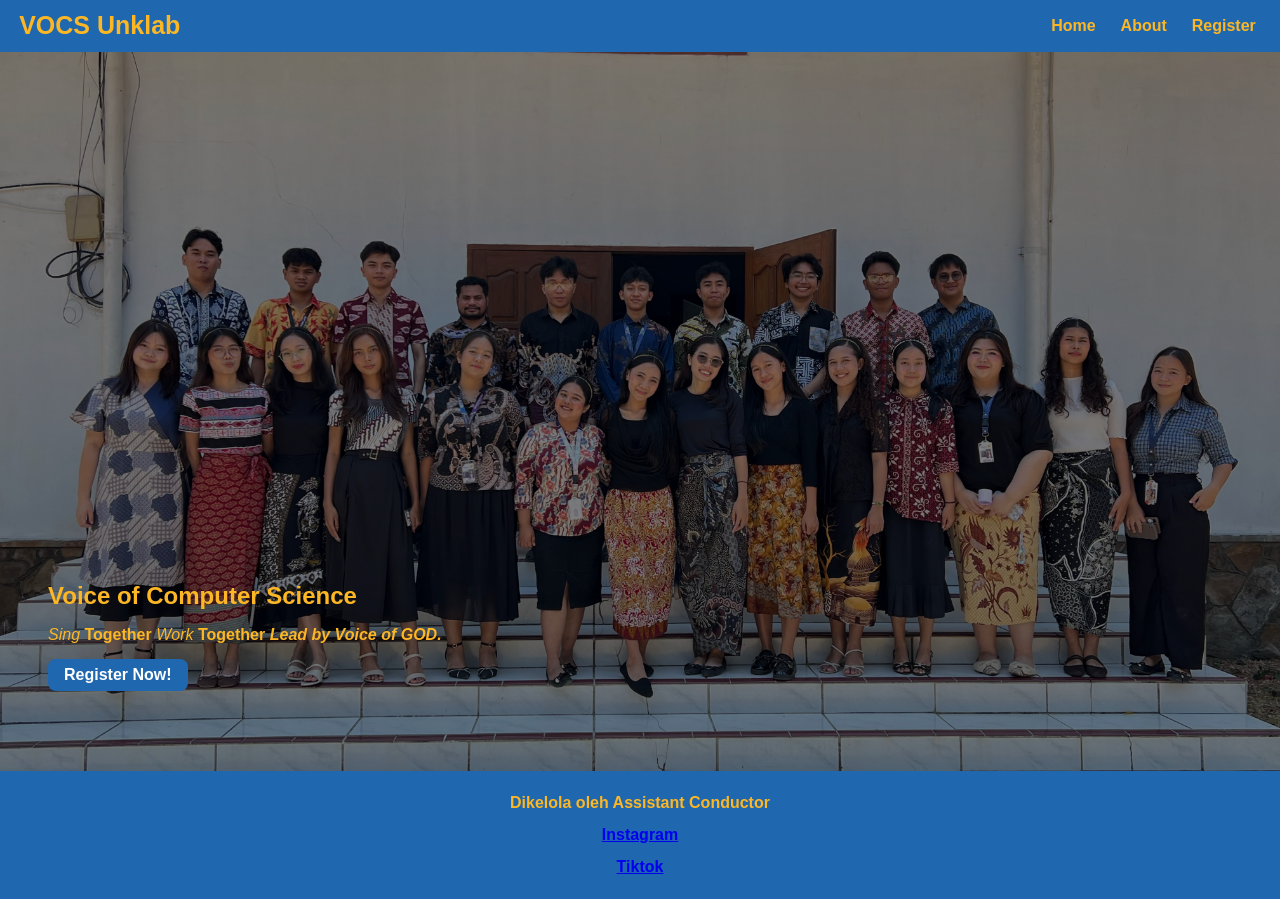
<file: index.html>
<!DOCTYPE html>
<html lang="id">
<head>
    <meta charset="UTF-8">
    <meta name="viewport" content="width=device-width, initial-scale=1.0">
    <title>Voice Of Computer Science</title>
    <link rel="stylesheet" href="style.css">
</head>
<body>
    <!--Header & Navigasi-->
    <header class="site-header">
        <div class="brand">VOCS Unklab</div>
        <nav class="site-nav">
            <ul>
                <li><a href="index.html">Home</a></li>
                <li><a href="tentang.html">About</a></li>
                <li><a href="pendaftaran.html">Register</a></li>
            </ul>
        </nav>
    </header>

    <section class="sampul">
        <div class="hero-teks">
            <h1 id="nama_kiri">Voice of Computer Science</h1>
            <p><em>Sing</em> <strong>Together</strong> <em>Work</em> <strong>Together</strong> <em><strong>Lead by Voice of GOD.</strong></em></p>
            <a class="btn" href="pendaftaran.html">Register Now!</a>
        </div>
    </section>
    <footer class="site-footer" id="kontak">
        <p><strong>Dikelola oleh Assistant Conductor</strong></p>
        <p><a href="https://www.instagram.com/vocs07?utm_source=ig_web_button_share_sheet&stkn=ZDNlZDc0MzIxNw=="><strong>Instagram</strong></a></p>
        <p><a href="https://www.tiktok.com/@vocs07?is_from_webapp=1&sender_device=pc"><strong>Tiktok</strong></a></p>
    </footer>
</body>
</html>
</file>
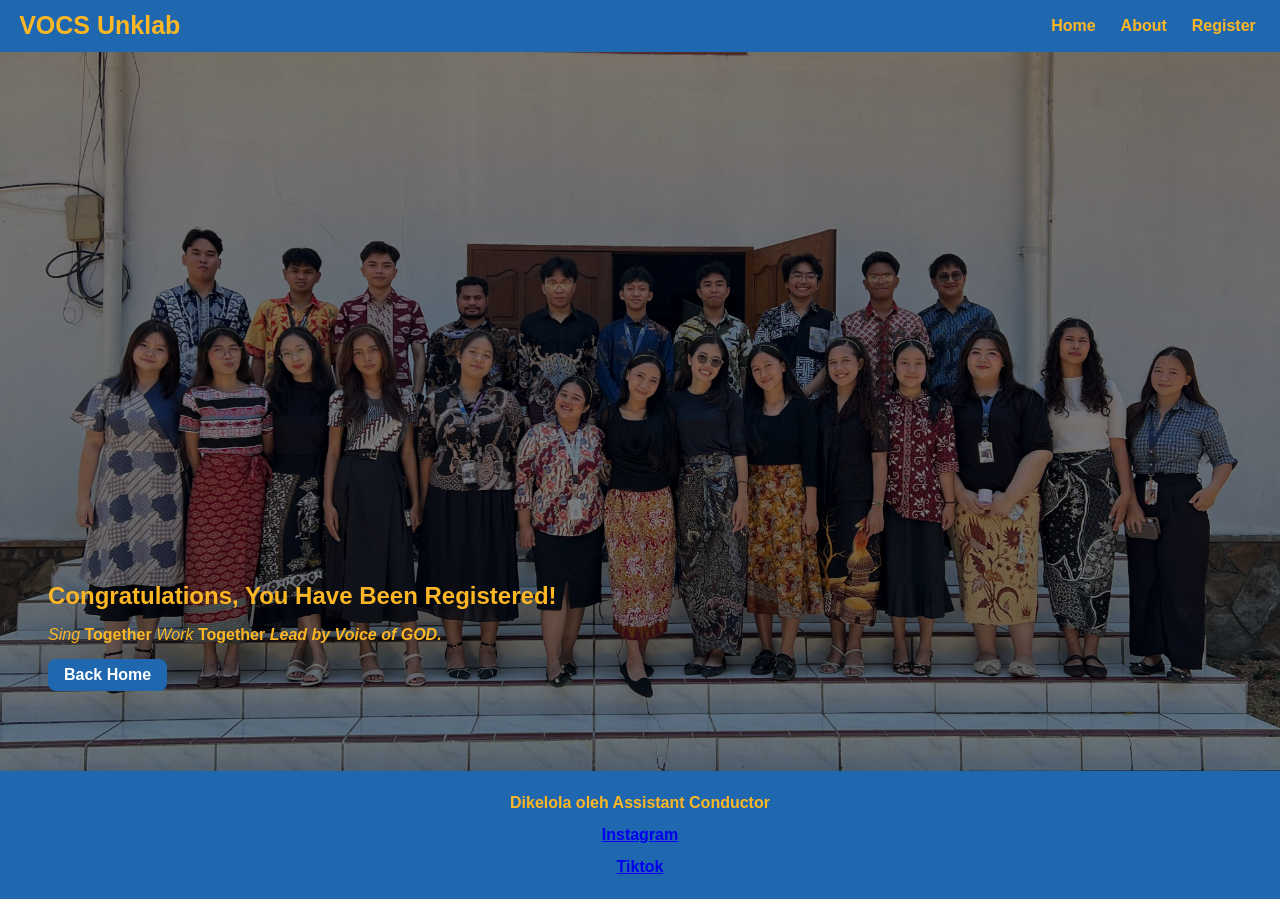
<file: enlisted.html>
<!DOCTYPE html>
<html lang="id">
<head>
    <meta charset="UTF-8">
    <meta name="viewport" content="width=device-width, initial-scale=1.0">
    <title>Voice Of Computer Science</title>
    <link rel="stylesheet" href="style.css">
</head>
<body>
    <!--Header & Navigasi-->
    <header class="site-header">
        <div class="brand">VOCS Unklab</div>
        <nav class="site-nav">
            <ul>
                <li><a href="index.html">Home</a></li>
                <li><a href="tentang.html">About</a></li>
                <li><a href="pendaftaran.html">Register</a></li>
            </ul>
        </nav>
    </header>

    <section class="sampul">
        <div class="hero-teks">
            <h1 id="nama_kiri">Congratulations, You Have Been Registered!</h1>
            <p><em>Sing</em> <strong>Together</strong> <em>Work</em> <strong>Together</strong> <em><strong>Lead by Voice of GOD.</strong></em></p>
            <a class="btn" href="index.html">Back Home</a>
        </div>
    </section>
    <footer class="site-footer" id="kontak">
        <p><strong>Dikelola oleh Assistant Conductor</strong></p>
        <p><a href="https://www.instagram.com/vocs07?utm_source=ig_web_button_share_sheet&stkn=ZDNlZDc0MzIxNw=="><strong>Instagram</strong></a></p>
        <p><a href="https://www.tiktok.com/@vocs07?is_from_webapp=1&sender_device=pc"><strong>Tiktok</strong></a></p>
    </footer>
</body>
</html>
</file>
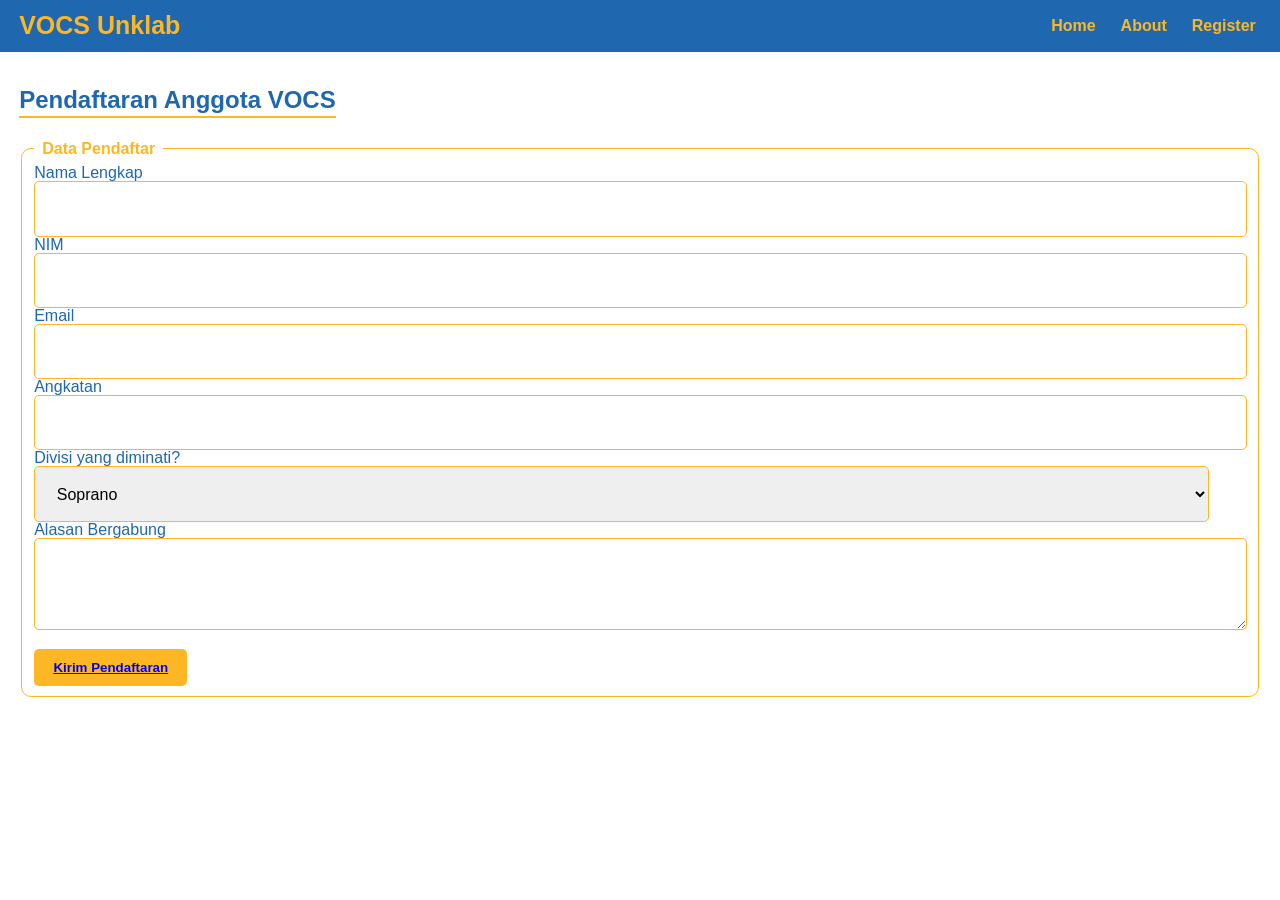
<file: pendaftaran.html>
<!DOCTYPE html>
<html lang="id">
<head>
    <meta charset="UTF-8">
    <meta name="viewport" content="width=device-width, initial-scale=1.0">
    <title>Voice Of Computer Science</title>
    <link rel="stylesheet" href="style.css">
</head>
<body>
    <header class="site-header">
        <div class="brand">VOCS Unklab</div>
        <nav class="site-nav">
            <ul>
                <li><a href="index.html">Home</a></li>
                <li><a href="tentang.html">About</a></li>
                <li><a href="pendaftaran.html">Register</a></li>
            </ul>
        </nav>
    </header>

    <section id="daftar">
        <h2>Pendaftaran Anggota VOCS</h2>
        <form action="#" method="post">
            <fieldset>
                <legend>Data Pendaftar</legend>

                <label for="nama">Nama Lengkap</label>
                <input type="text" id="nama" name="nama" required />

                <label for="nim">NIM</label>
                <input type="text" id="nim" name="nim" required />

                <label for="email">Email</label>
                <input type="email" id="email" name="email" required />

                <label for="angkatan">Angkatan</label>
                <input type="number" id="angkatan" name="angkatan" min="2015" max="2030" />

                <label for="minat">Divisi yang diminati?</label>
                <select id="minat" name="minat">
                    <option>Soprano</option>
                    <option>Alto</option>
                    <option>Tenor</option>
                    <option>Bass</option>
                </select>

                <label for="alasan">Alasan Bergabung</label>
                <textarea id="alasan" name="alasan" rows="3"></textarea>

                <button type="submit"><a href="enlisted.html">Kirim Pendaftaran</a></button>
            </fieldset>
        </form>
    </section>
</body>
</file>
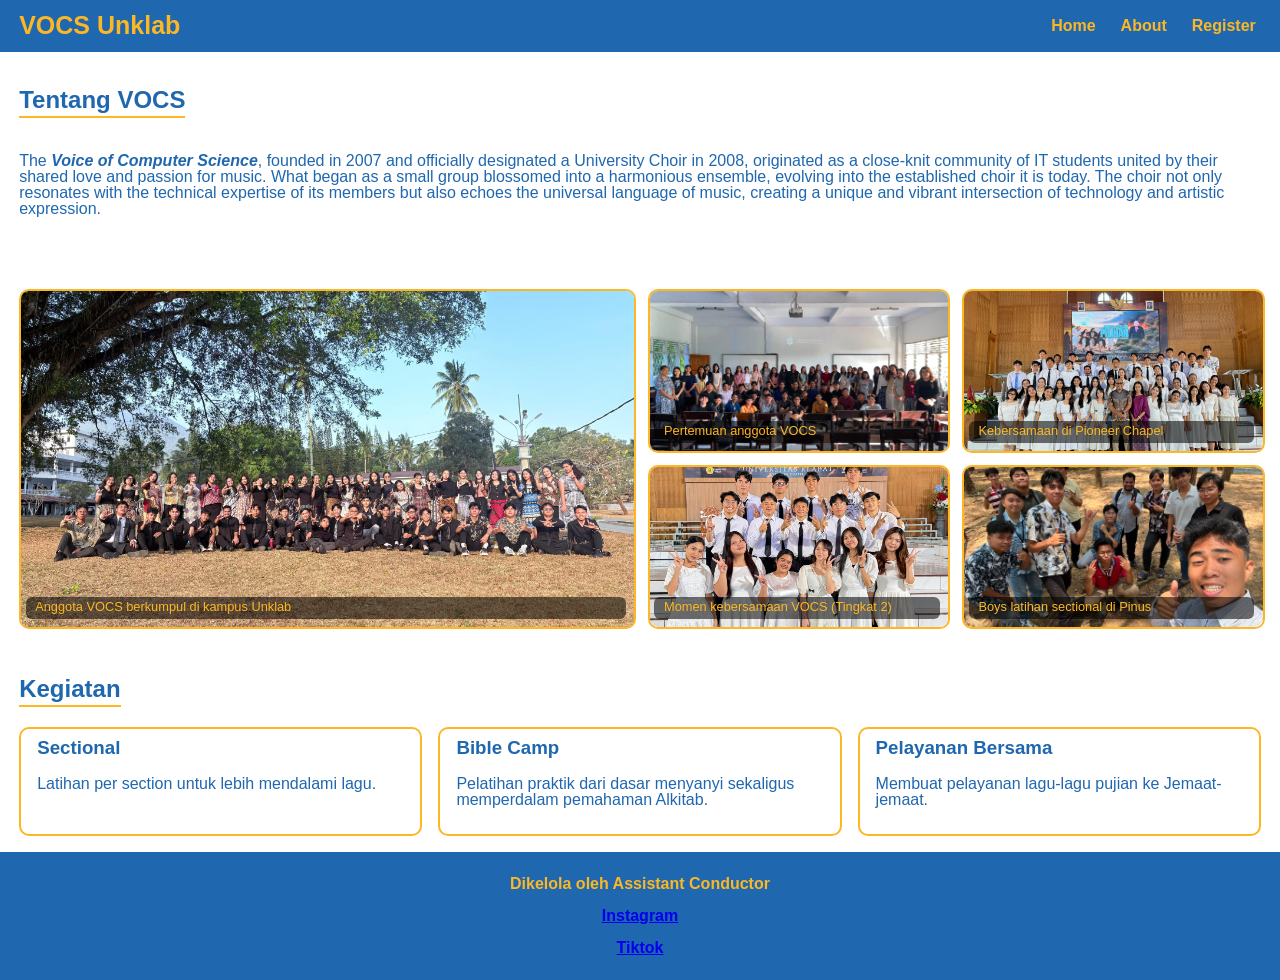
<file: tentang.html>
<!DOCTYPE html>
<html lang="id">
<head>
    <meta charset="UTF-8">
    <meta name="viewport" content="width=device-width, initial-scale=1.0">
    <title>Voice Of Computer Science</title>
    <link rel="stylesheet" href="style.css">
</head>
<body>
    <!--Header & Navigasi-->
    <header class="site-header">
        <div class="brand">VOCS Unklab</div>
        <nav class="site-nav">
            <ul>
                <li><a href="index.html">Home</a></li>
                <li><a href="tentang.html">About</a></li>
                <li><a href="pendaftaran.html">Register</a></li>
            </ul>
        </nav>
    </header>
    <section id="tentang">
        <h2>Tentang VOCS</h2>
        <p>The <em><strong>Voice of Computer Science</strong></em>, founded in 2007 and officially designated a University Choir in 2008, originated as a close-knit community of IT students united by their shared love and passion for music. What began as a small group blossomed into a harmonious ensemble, evolving into the established choir it is today. The choir not only resonates with the technical expertise of its members but also echoes the universal language of music, creating a unique and vibrant intersection of technology and artistic expression.</p>
    </section>

    <section id="tentang">
        <div class="grid galeri">
            <figure class="utama">
                <img src="WhatsApp Image 2026-09-27 at 22.08.18.jpeg" alt="Anggota VOCS berfoto bersama di lapangan kampus" />
                <figcaption>Anggota VOCS berkumpul di kampus Unklab</figcaption>
            </figure>
            <figure>
                <img src="WhatsApp Image 2026-09-27 at 22.07.26.jpeg" alt="Anggota VOCS berfoto bersama di dalam kelas" />
                <figcaption>Pertemuan anggota VOCS</figcaption>
            </figure>
            <figure>
                <img src="WhatsApp Image 2026-09-27 at 22.06.48.jpeg" alt="Anggota VOCS berfoto di Pioneer Chapel Unklab" />
                <figcaption>Kebersamaan di Pioneer Chapel</figcaption>
            </figure>
            <figure>
                <img src="WhatsApp Image 2026-09-27 at 22.07.27.jpeg" alt="Anggota VOCS berfoto bersama di Pioneer Chapel Unklab" />
                <figcaption>Momen kebersamaan VOCS (Tingkat 2)</figcaption>
            </figure>
            <figure>
                <img src="WhatsApp Image 2026-09-29 at 12.33.37.jpeg" alt="Anggota boys VOCS berfoto saat sectional" />
                <figcaption>Boys latihan sectional di Pinus</figcaption>
            </figure>
        </div>
    </section>

    <section id="kegiatan">
        <h2>Kegiatan</h2>
        <div class="grid">
            <article class="card">
                <h3>Sectional</h3>
                <p>Latihan per section untuk lebih mendalami lagu.</p>
            </article>
            <article class="card">
                <h3>Bible Camp</h3>
                <p>Pelatihan praktik dari dasar menyanyi sekaligus memperdalam pemahaman Alkitab.</p>
            </article>
            <article class="card">
                <h3>Pelayanan Bersama</h3>
                <p>Membuat pelayanan lagu-lagu pujian ke Jemaat-jemaat.</p>
            </article>
        </div>
    </section>
    <footer class="site-footer" id="kontak">
        <p><strong>Dikelola oleh Assistant Conductor</strong></p>
        <p><a href="https://www.instagram.com/vocs07?utm_source=ig_web_button_share_sheet&stkn=ZDNlZDc0MzIxNw=="><strong>Instagram</strong></a></p>
        <p><a href="https://www.tiktok.com/@vocs07?is_from_webapp=1&sender_device=pc"><strong>Tiktok</strong></a></p>
    </footer>
</body>
</html>
</file>
<file: style.css>
body{
    background-color: white;
    margin: 0;
    font-family: Verdana, Geneva, Tahoma, sans-serif;
    color: #1f67af;
    line-height: 1;
}

.brand {
    color: #fdb724;
    font-weight: 700;
    font-size: 25px;
    text-align: center;
}

.site-nav ul{
    display: flex;
    gap: 25px;
    list-style: none;
    margin: 0;
    padding: 5px;
}

.site-nav a{
    text-decoration: none;
    color: #fdb724;
    font-weight: 700;
    font-size: 16px;
}

.site-nav a:hover{
    color: white;
}

.sampul {
    position: relative;
    text-align: left;
    color: #fdb724;
    text-align: left;
    padding: 32rem 2rem 5rem 3rem;
    background: linear-gradient(rgba(0, 0, 0, 0.5),rgba(0, 0, 0, 0.5)), url("VOCS_Mars_Unklab.jpeg") no-repeat center/cover;
}

.site-header {
    display: flex;
    justify-content: space-between;
    align-items: center;
    background-color:#1f67af;
    padding: 0.8rem 1.2rem;
    position: sticky;
    top: 0;
    z-index: 1000;
}

.btn{
    display: inline-block;
    background: #1f67af;
    color: white;
    font-weight: 600;
    padding: 0.5rem 1rem;
    text-decoration: none;
    border-radius: 8px;
    transition: background 0.2s ease;
}

.btn:hover{
    background: #fdb724;
    color: #1f67af;
}

section{
    padding: 1rem 1.2rem;
}

h2 {
    border-bottom: 2px solid #fdb724;
    display: inline-block;
    padding-bottom: 4px;
}

.grid {
    display: grid;
    grid-template-columns: repeat(auto-fit, minmax(300px, 1fr));
    gap: 1rem;
}

.card {
    border: 2px solid #fdb724;
    border-radius: 10px;
    padding: 0.6rem 1rem;
}

.card h3 {
    margin-top: 0;
}


.galeri {
    grid-template-columns: repeat(4, 1fr);
    grid-auto-rows: 160px;
    margin-top: 1.5rem;
}

.galeri figure {
    margin: 0;
    position: relative;
}

.galeri .utama {
    grid-column: span 2;
    grid-row: span 2;
}

.galeri img {
    width: 100%;
    height: 100%;
    object-fit: cover;
    border-radius: 10px;
    border: 2px solid #fdb724;
    display: block;
}

.galeri figcaption {
    position: absolute;
    left: 0;
    right: 0;
    bottom: 0;
    margin: 0.4rem;
    padding: 0.3rem 0.6rem;
    background: rgba(0, 0, 0, 0.55);
    color: #fdb724;
    font-size: 0.8rem;
    border-radius: 6px;
}

@media (max-width: 700px) {
    .galeri {
        grid-template-columns: repeat(2, 1fr);
        grid-auto-rows: 140px;
    }
    .galeri .utama {
        grid-column: span 2;
        grid-row: span 1;
    }
}

fieldset {
    border: 1px solid #fdb724;
    border-radius: 10px;
    margin-bottom: 1.2rem;
}

legend {
    padding: 0.2rem 0.5rem;
    color: #fdb724;
    font-weight: bold;
}

input, select, textarea {
    width: 97%;
    padding: 1.1rem;
    border: 1px solid #fdb724;
    border-radius: 5px;
    font-family: inherit;
    font-size: 1rem;
}

textarea {
    resize: vertical;
}

button {
    margin-top: 1rem;
    padding: 0.7rem 1.2rem;
    border-radius: 5px;
    font-weight: 700;
    border: none;
    background: #fdb724;
    color: white;
    cursor: pointer;
    transition: background 0.2s ease;
}

button:hover {
    background-color: #1f67af;
    color: #fdb724;
}

.site-footer {
    background: #1f67af;
    text-align: center;
    color: #fdb724;
    padding: 0.5rem;
    margin-top: 0.001rem;
}

@media (max-width: 768px) {
    .site-header {
        flex-direction: column;
        align-items: flex-start;
    }
}
</file>
